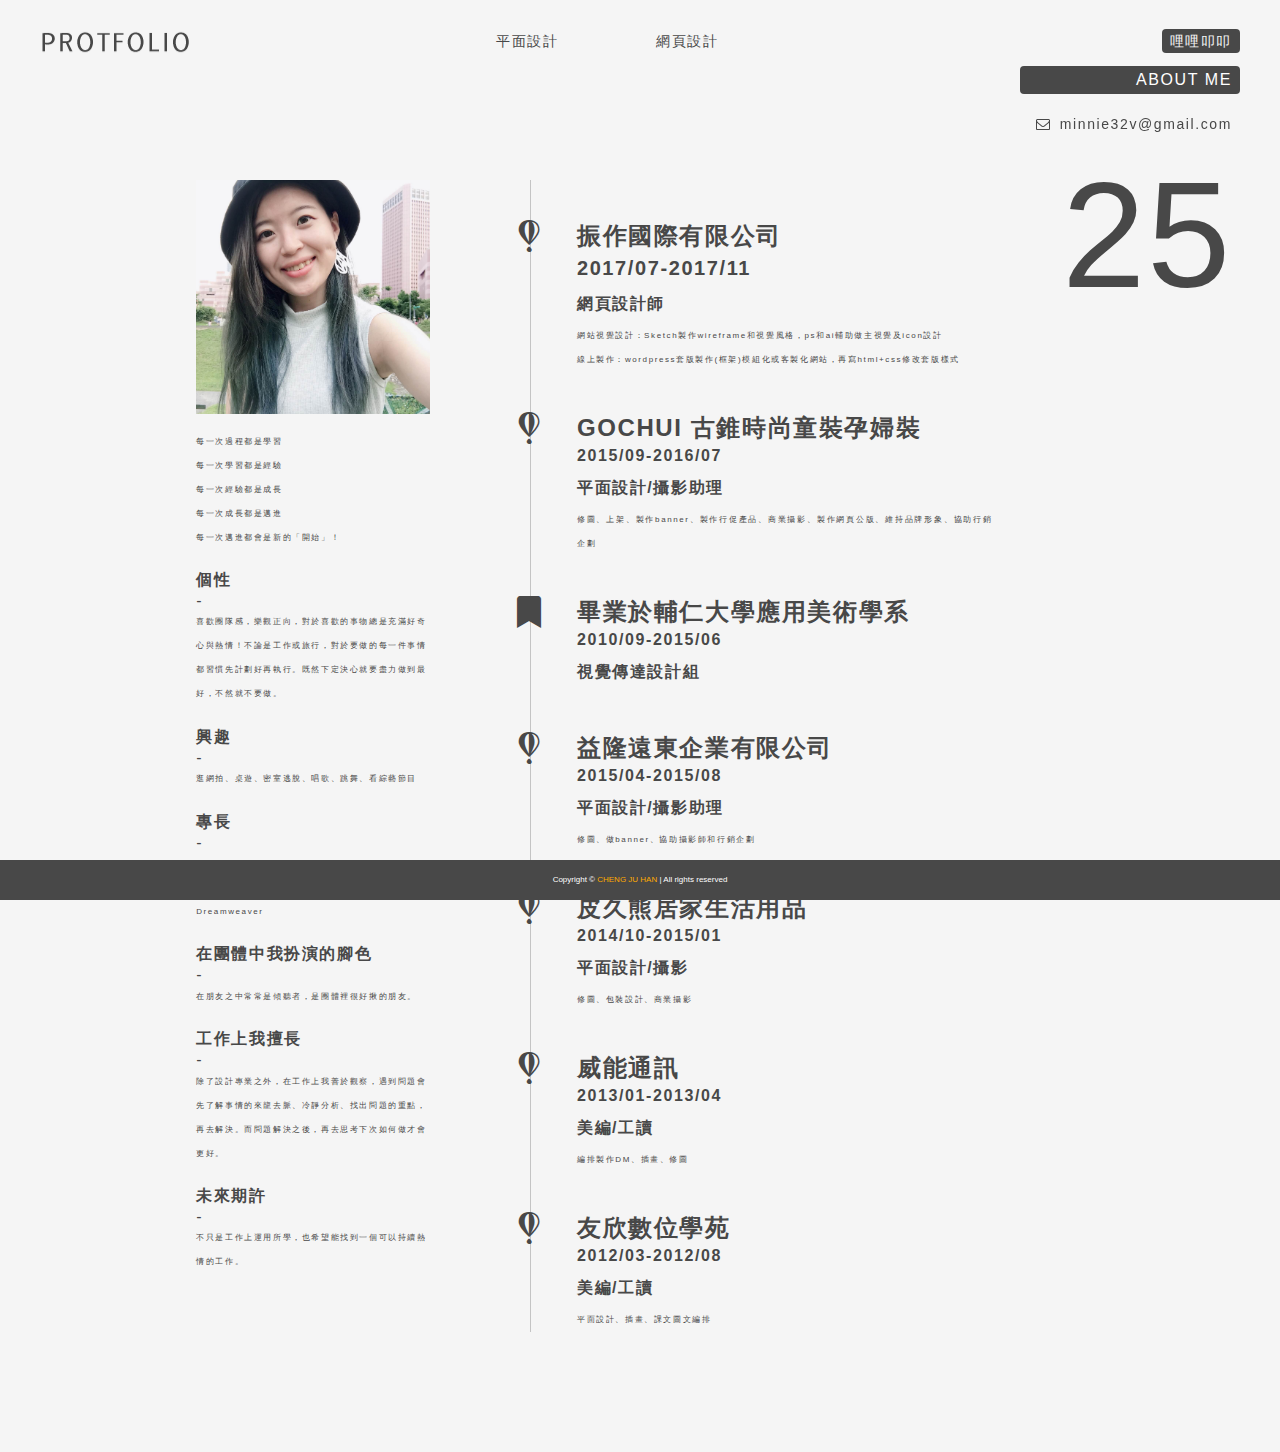
<file: intro.html>
<!DOCTYPE html>
<html lang="en">
<head>
	<meta charset="UTF-8">
	<title>Cheng Ju Han</title>
	<meta name="viewport" content="width=device-width; initial-scale=1.0; maximum-scale=1.0; user-scalable=0;">
	<link rel="stylesheet" href="css/normalize.css">
	<link rel="stylesheet" href="plugins/owl.carousel/assets/owl.carousel.css">
	<link rel="stylesheet" href="plugins/jquery.fancybox.min.css">
	<link rel="stylesheet" href="plugins/font-awesome-5.0.6/fontawesome-all.min.css">
	<link href="https://use.fontawesome.com/releases/v5.0.6/css/all.css" rel="stylesheet">
	<link rel="stylesheet" href="plugins/font-awesome-4.7.0/css/font-awesome.min.css">
	<link rel="stylesheet" href="css/intro_style.css">
	<link rel="shortcut icon" href="image/design_favicon.ico" type="image/x-icon">
	<link rel="icon" href="image/design_favicon.ico" type="image/x-icon">

</head>
<body>
	<div class="wrapper">
<!-- Start sidebar_left -->
		<div class="sidebar_left mobile-hidden">
			<a href="index.html" class="logo">鄭如涵個人作品集</a>
		</div>
		<!-- end sidebar_left -->
		
		<!-- Start header -->
		<div class="header mobile-hidden">
			<ul class="menu">
				<li class="menu-item dropdown">
					<a class="item-gray" href="">平面設計</a>
					<ul class="dropdown-content">
						<li><a class="item-gray item" href="gochui.html">Gochui古錐</a></li>
						<li><a class="item-gray item" href="card.html">名片設計</a></li>
						<li><a class="item-gray item" href="p02.html">織度</a></li>
						<li><a class="item-gray item" href="p03.html">赤腳仙</a></li>
						<li><a class="item-gray item" href="marry.html">婚姻平權</a></li>
					</ul>
				</li>
				<li class="menu-item dropdown">
					<a class="item-gray" href="">網頁設計</a>
					<ul class="dropdown-content">
						<li><a class="item-gray item" href="https://minnie32v.github.io/demo/" target="_blank">星曉數位</a></li>
						<li><a class="item-gray item" href="https://minnie32v.github.io/lilicoco/" target="_blank">哩哩叩叩</a></li>
						<li><a class="item-gray item" href="https://minnie32v.github.io/rimoo/" target="_blank">日暮咖啡</a></li>
						<li><a class="item-gray item" href="http://delai.mazobo.com/" target="_blank">德萊國際</a></li>
						<li><a class="item-gray item" href="http://wise.mazobo.com/" target="_blank">靈知科技</a></li>
					</ul>
				</li>
				<!-- <li class="menu-item"><a href="#" class="item-gray">網頁設計</a></li> -->
			</ul>
		</div>
		<!-- end header -->
		
		<!-- Start sidebar_right -->
		<div class="sidebar_right mobile-hidden">
			<ul class="intro">
				<li class="intro-item"><a href="https://minnie32v.github.io/lilicoco/" class="lilicoco item-white">哩哩叩叩</a></li>
				<li class="intro-item"><a href="intro.html" class="name">ABOUT ME<br>鄭如涵 CHENG JU HAN<br>Taiwanese<br>1992/07/27<br><br>歡迎合作接案！<br>0919509620</a></li>
				<li class="intro-item"><a href="mailto:minnie32v@gmail.com" class="mail-icon item-gray"><i class="fa fa-envelope-o" aria-hidden="true"></i></a><a href="mailto:minnie32v@gmail.com" class="mail item-gray">minnie32v@gmail.com</a></li>
				<li class="intro-item age">25</li>
			</ul>
		</div>
		<!-- end sidebar_right -->
		
		<!-- Start mobile header -->
		<div class="mobile-header web-hidden">
			<a href="index.html" class="logo">鄭如涵個人作品集</a>
			<hr>
			<ul class="menu">
				<li class="menu-item dropdown">
					<a class="item-gray" href="#!"><h5>平面設計</h5></a>
					<ul class="dropdown-content">
						<li><a class="item-gray item" href="gochui.html"><h5>Gochui古錐</h5></a></li>
						<li><a class="item-gray item" href="card.html"><h5>名片設計</h5></a></li>
						<li><a class="item-gray item" href="#"><h5>織度</h5></a></li>
						<li><a class="item-gray item" href="#"><h5>赤腳仙</h5></a></li>
						<li><a class="item-gray item" href="#"><h5>婚姻平權</h5></a></li>
					</ul>
				</li>
				<li class="menu-item dropdown">
					<a class="item-gray" href=""><h5>網頁設計</h5></a>
					<ul class="dropdown-content">
						<li><a class="item-gray item" href="https://minnie32v.github.io/demo/" target="_blank">星曉數位</a></li>
						<li><a class="item-gray item" href="https://minnie32v.github.io/lilicoco/" target="_blank">哩哩叩叩</a></li>
						<li><a class="item-gray item" href="https://minnie32v.github.io/rimoo/" target="_blank">日暮咖啡</a></li>
						<li><a class="item-gray item" href="http://delai.mazobo.com/" target="_blank">德萊國際</a></li>
						<li><a class="item-gray item" href="http://wise.mazobo.com/" target="_blank">靈知科技</a></li>
					</ul>
				</li>
			</ul>
		</div>
		<!-- end mobile header -->

	<section class="main hero">
			<div class="intro-content container">
					<div class="left-box">
						<!-- left-box -->
						<div class="image-container">
							<div class="image" style="background-image: url(image/my.jpg);"></div>
						</div>
						<div class="description">
							<p>每一次過程都是學習<br>
							每一次學習都是經驗<br>
							每一次經驗都是成長<br>
							每一次成長都是邁進<br>
							每一次邁進都會是新的「開始」！</p>
							<br>
							<h5>個性</h5>
							-<br>
							<p>喜歡團隊感，樂觀正向，對於喜歡的事物總是充滿好奇心與熱情！不論是工作或旅行，對於要做的每一件事情都習慣先計劃好再執行。既然下定決心就要盡力做到最好，不然就不要做。</p>
							<br>
							<h5>興趣</h5>
							-<br>
							<p>逛網拍、桌遊、密室逃脫、唱歌、跳舞、看綜藝節目</p>
							<br>
							<h5>專長</h5>
							-<br>
							<p>Photoshop、Illustrator、InDesign、HTML、CSS、sketch、brackets、sublime、Dreamweaver</p>
							<br>
							<h5>在團體中我扮演的腳色</h5>
							-<br>
							<p>在朋友之中常常是傾聽者，是團體裡很好揪的朋友。</p>
							<br>
							<h5>工作上我擅長</h5>
							-<br>
							<p>除了設計專業之外，在工作上我善於觀察，遇到問題會先了解事情的來龍去脈、冷靜分析、找出問題的重點，再去解決。而問題解決之後，再去思考下次如何做才會更好。</p>
							<br>
							<h5>未來期許</h5>
							-<br>
							<p>不只是工作上運用所學，也希望能找到一個可以持續熱情的工作。</p>

						</div>
					</div
					><div class="right-box">
						<!-- right-box -->
						<div class="work-line">
							<div class="work">
								<div class="list-icon">
									<i class="fab fa-fly fa-w-12 fa-2x"></i>
								</div
								><div class="work-content">
									<div class="title"><h3>振作國際有限公司</h3></div>
									<div class="date"><h4>2017/07-2017/11</h4></div>
									<div class="work-title"><h5>網頁設計師</h5></div>
									<div class="description"><p>網站視覺設計：Sketch製作wireframe和視覺風格，ps和ai輔助做主視覺及icon設計<br>
									線上製作：wordpress套版製作(框架)模組化或客製化網站，再寫html+css修改套版樣式</p></div>
								</div>
							</div>
						</div>
						<div class="work-line">
							<div class="work">
								<div class="list-icon">
									<i class="fab fa-fly fa-w-12 fa-2x"></i>
								</div
								><div class="work-content">
									<div class="title"><h3>GOCHUI 古錐時尚童裝孕婦裝</h3></div>
									<div class="date"><h5>2015/09-2016/07</h5></div>
									<div class="work-title"><h5>平面設計/攝影助理</h5></div>
									<div class="description"><p>修圖、上架、製作banner、製作行促產品、商業攝影、製作網頁公版、維持品牌形象、協助行銷企劃</p></div>
								</div>
							</div>
						</div>
						<div class="work-line">
							<div class="work">
								<div class="list-icon">
									<i class="fas fa-bookmark fa-w-12 fa-2x"></i>
								</div
								><div class="work-content">
									<div class="title"><h3>畢業於輔仁大學應用美術學系</h3></div>
									<div class="date"><h5>2010/09-2015/06</h5></div>
									<div class="work-title"><h5>視覺傳達設計組</h5></div>
								</div>
							</div>
						</div>
						<div class="work-line">
							<div class="work">
								<div class="list-icon">
									<i class="fab fa-fly fa-w-12 fa-2x"></i>
								</div
								><div class="work-content">
									<div class="title"><h3>益隆遠東企業有限公司</h3></div>
									<div class="date"><h5>2015/04-2015/08</h5></div>
									<div class="work-title"><h5>平面設計/攝影助理</h5></div>
									<div class="description"><p>修圖、做banner、協助攝影師和行銷企劃</p></div>
								</div>
							</div>
						</div>
						<div class="work-line">
							<div class="work">
								<div class="list-icon">
									<i class="fab fa-fly fa-w-12 fa-2x"></i>
								</div
								><div class="work-content">
									<div class="title"><h3>皮久熊居家生活用品</h3></div>
									<div class="date"><h5>2014/10-2015/01</h5></div>
									<div class="work-title"><h5>平面設計/攝影</h5></div>
									<div class="description"><p>修圖、包裝設計、商業攝影</p></div>
								</div>
							</div>
						</div>
						<div class="work-line">
							<div class="work">
								<div class="list-icon">
									<i class="fab fa-fly fa-w-12 fa-2x"></i>
								</div
								><div class="work-content">
									<div class="title"><h3>威能通訊</h3></div>
									<div class="date"><h5>2013/01-2013/04</h5></div>
									<div class="work-title"><h5>美編/工讀</h5></div>
									<div class="description"><p>編排製作DM、插畫、修圖</p></div>
								</div>
							</div>
						</div>
						<div class="work-line">
							<div class="work">
								<div class="list-icon">
									<i class="fab fa-fly fa-w-12 fa-2x"></i>
								</div
								><div class="work-content">
									<div class="title"><h3>友欣數位學苑</h3></div>
									<div class="date"><h5>2012/03-2012/08</h5></div>
									<div class="work-title"><h5>美編/工讀</h5></div>
									<div class="description"><p>平面設計、插畫、課文圖文編排</p></div>
								</div>
							</div>
						</div>												
					</div>
			</div>
	</section>
		<!-- start footer -->
		<div class="footer">
			<div class="copyright">Copyright © <a href="index.html" class="copyright-link">CHENG JU HAN</a> | All rights reserved</div>
		</div>
		<!-- end footer -->
	</div>
	
	<!-- js -->
	<script src="plugins/jquery-3.2.1.min.js"></script>
	<script src="plugins/jquery.vide.min.js"></script>
	<script src="plugins/scrollreveal.min.js"></script>
	<script src="plugins/font-awesome-5.0.6/fa-svg-with-js.css"></script>
	<script>
		$('.js-jumbotron-video').vide({
			mp4:'video/bg.mp4',
			webm:'video/bg.webm',
			ogv:'video/bg.ogv',
		    // 載入畫面圖片
			// poster:'image/banner01.jpg',
		},{
			volume: 1,
  			playbackRate: 1,
  			muted: true,
		  	loop: true,
		  	autoplay: true,
		  	position: '50% 50%', // Similar to the CSS `background-position` property.
		  	posterType: 'detect', // Poster image type. "detect" — auto-detection; "none" — no poster; "jpg", "png", "gif",... - extensions.
		  	resizing: true, // Auto-resizing, read: https://github.com/VodkaBears/Vide#resizing
		  	bgColor: 'transparent', // Allow custom background-color for Vide div,
		  	className: '' // Add custom CSS class to Vide div
		});
		$(window).scroll(function() {
			// var screenheight = $(this).height();
			var scrolledpx = $(this).scrollTop();
			if(scrolledpx >= 100){
				$('.age').addClass('active');
			}else{
				$('.age').removeClass('active');
			}			
		});
	</script>
</body>
</html>
</file>
<file: css/intro_style.css>
/*------------------------------------*\
    Base
\*------------------------------------*/

*{
box-sizing: border-box;
position:relative;
/*border: 1px solid #000;*/
}

html,body{
height:100%;
width:100%;
font-family:"微軟正黑體", Arial ;
letter-spacing: 0.1em;
color: #484848;

}

h1,h2,h3,h4,h5,h6,p{
/*預設瀏覽器會有margin:10px要先歸零*/
margin:0px;
padding:0px;
}
h1{
	font-size: 40px;
	line-height: 32px;
}
h2{
	font-size: 32px;
	line-height: 32px;
}
h3{
	font-size: 24px;
	line-height: 32px;
}
h4{
	font-size: 20px;
	line-height: 32px;
}
h5{
	font-size: 16px;
	line-height: 24px;
}

p{
	font-size: 8px;
	line-height: 24px;
}

ul{
list-style: none;
margin: 0;
padding: 0;
}

a{
text-decoration: none;
}

/*------------------------------------*\
    Layout
\*------------------------------------*/
.web-hidden{
		display: none;
		opacity: 0;
		visibility: hidden;
	}

@media (max-width: 1024px) {
	.mobile-hidden{
		display: none;
		opacity: 0;
		visibility: hidden;
	}
	.web-hidden{
		display: block;
		opacity: 1;
		visibility: visible;
	}
}
/*wrapper*/
.wrapper{
height:100%;
background-color: #f5f5f5;
}

.clearfix{
display: block;
clear: both;
height: 0px;
visibility: hidden;
}


/* hero */
.hero{
	padding: 120px 0;
}

/* container */
.container{
	max-width: 1200px;
	margin: 0 auto;
	padding: 0 16px;
}

.container:after{
	content: "";
	display: block;
	clear: both;
}
.main{
	background-color: #f5f5f5;
}

.row{
	margin: 0 -16px;
}
.row:after{
	content: "";
	display: block;
	clear: both;
}
.col-lg-9,.col-lg-6,.col-lg-4,.col-lg-3{
	float: left;
	padding: 0 16px;
}
.col-lg-9{
	width: 75%;
}
.col-lg-6{
	width: 50%;
}
.col-lg-4{
	width: 33.33333%;
}
.col-lg-3{
	width: 25%;
}
@media (max-width: 1024px) {
	.col-m-12{
	width: 100%;
	}
}

/*------------------------------------*\
    header
\*------------------------------------*/

/*sidebar_left*/
.sidebar_left{
	position: fixed;
	top: 16px;
	left: 40px;
	z-index: 100;
}

.logo{
	display: block;
	width:150px;
	height: 52.5px;
	background-image: url(../image/protfolio-gray@1x.png);
	background-position: center;
	/*撐滿容器*/
	-webkit-background-size: contain;
	background-size: contain;
	background-repeat: no-repeat;
	/*文字溢出*/
	text-indent: 100%;
	/*不換行*/
	white-space: nowrap;
	/*超出隱藏*/
	overflow: hidden;
	transition: all 0.3s;
}


/*sidebar_right*/
.sidebar_right{
	position: fixed;
	top: 16px;
	right: 40px;
	z-index: 100;
}

.intro{
	text-align: right;
}

.intro-item{
	margin: 16px 0;
}

.intro-item:first-child{
	margin-top: 16px;
	text-align: right;
}


.lilicoco{
	background-color: #484848;
	width: 60px;
	padding: 4px 8px;
	border-radius: 4px;
	cursor: pointer;
}

.name{
	display: inline-block;
	background-color: #484848;
	color: #fff;
	width: 220px;
	height: 28px;
	line-height: 24px;
	overflow: hidden;
	padding: 2px 8px;
	border-radius: 4px;
	transition-property: height,border-radius;
	transition-duration: 1s,3s;
	transition-delay: 1s,5s;
	transition-timing-function:cubic-bezier(.17,.67,.83,.67);
	transition: all 0.3s;
}
.name:hover{
	background-color:#888; 
	height: 180px;
	border-radius: 10px;

}
.name:active{
	background-color: #ffaa00;
}


.mail{
	padding: 0px 8px 0px 4px;
}

.mail-icon{
	font-family: 'fontawesome';
	padding-right: 4px;
}

.age{
	font-size: 150px;
	color: #484848;
	padding: 0px 8px;
}

.age.active{
	display: none;
}


/*header*/
.header{
	width: 100%;
	height: 60px;
	z-index: 1;
}

.mobile-header{
	width: 100%;
	height: 100px;
	position: fixed;
	z-index: 100;
	background-color: #f5f5f5;
	text-align: center;
}

.mobile-header .logo{
	display:inline-block;
	/*vertical-align: top;*/
	width:150px;
	height: 52.5px;
	background-image: url(../image/protfolio-gray@1x.png);
	background-position: center;
	/*撐滿容器*/
	-webkit-background-size: contain;
	background-size: contain;
	background-repeat: no-repeat;
	/*文字溢出*/
	text-indent: 100%;
	/*不換行*/
	white-space: nowrap;
	/*超出隱藏*/
	overflow: hidden;
	transition: all 0.3s;
}

.mobile-header hr{
	margin: 0;
}

/*menu*/
.menu{
	display: flex;
	justify-content: center;
}
.menu .menu-item {
	padding: 0 16px;
	margin-top: 32px;
	width: 160px;
}
@media (max-width: 1024px) {
	.menu .menu-item {
	padding: 0 16px;
	margin-top: 8px;
	width: 160px;
	}
	.dropdown:target .dropdown-content {
    display: block;
	}
}


.item-white{
	color: #f5f5f5;
	font-size: 14px;
	transition-property: color;
	transition-duration: 1s,3s;
	transition-delay: 1s,5s;
	transition-timing-function:cubic-bezier(.17,.67,.83,.67);
	transition: all 0.4s;
}


.item-white:hover{
	color:#ffaa00; 

}
.item-white:active{
	color: #fff;
}


.item-gray{
	color: #484848;
	font-size: 14px;
	transition-property: color;
	transition-duration: 1s,3s;
	transition-delay: 1s,5s;
	transition-timing-function:cubic-bezier(.17,.67,.83,.67);
	transition: all 0.4s;
}

.item-gray:hover{
	color:#ffaa00; 

}
.item-gray:active{
	color: #fff;
}

.dropdown-content {
	display: none;
	position: absolute;
	width: 160px;
	padding-top: 8px;
}

.dropdown-content .item{
    margin-top: 8px;
    display: block;
}

.dropdown:hover .dropdown-content {
    display: block;
}
/* mask */
.mask:before{
	content: "";
	position: absolute;
	top: 0;
	left: 0;
	width: 100%;
	height: 100%;
	background-color: rgba(0,0,0,0.5);
}
/* image-container */
.image-container{
	width: 100%;
	display: block;
}

.image-container:before{
	content: "";
	display: block;
	width: 100%;
	padding-top: 100%;
}

.image-container .image{
	position: absolute;
	top: 0;
	left: 0;
	width: 100%;
	height: 100%;
	background-size: cover;
	background-repeat: no-repeat;
	background-position: center;
}
/*------------------------------------*\
    container
\*------------------------------------*/
/*intro-content*/
.intro-content{
	text-align: center;
}

/*left-box*/
.left-box{
	display: inline-block;
	vertical-align: top;
	width: 20%;
}

.left-box .description{
	text-align: left;
	margin-top: 16px;
}

/*right-box*/
.right-box{
	display: inline-block;
	vertical-align: top;
	width: 56%;

}

@media (max-width: 1024px) {

	/*left-box*/
	.left-box{
		display: inline-block;
		vertical-align: top;
		width: 100%;
		padding: 0 20px;
	}

	/*right-box*/
	.right-box{
		display: inline-block;
		vertical-align: top;
		width: 100%;
		margin-top: 40px;

	}
}

.work-line{
	border-left: 1px solid #c4c4c4;
	padding-top: 40px;
	margin-left: 100px;
	margin-right: 40px; 
}

.work{
	width: 90%;
}

.list-icon{
	text-align: left;
	display: inline-block;
	vertical-align: top;
	width: 10%;
	left: -14px;
}
.work-content{
	display: inline-block;
	vertical-align: top;
	width: 90%;
	text-align: left;
}

.work-content .work-title{
	margin: 8px 0;
}

.work-content .description{
	text-align: justify;
}

@media (max-width: 1024px) {
	.work-line{
	border-left: 1px solid #c4c4c4;
	padding-top: 40px;
	margin-left: 20px;
	margin-right: 20px; 
	}
	.work{
	width: 100%;
	}
}


/*------------------------------------*\
    footer
\*------------------------------------*/


/*footer*/
.footer{
	position: fixed;
	bottom: 0;
	width: 100%;
	height: 40px;
	background-color: #484848;
	text-align: center;
}



/*copyright*/
.copyright{
	letter-spacing: 0px;
	color: #fff;
	line-height: 40px;
	font-size: 8px;
}

.copyright-link{
	color: #ffaa00;
}

.copyright-link:hover{
	color: #fff;
}
</file>
